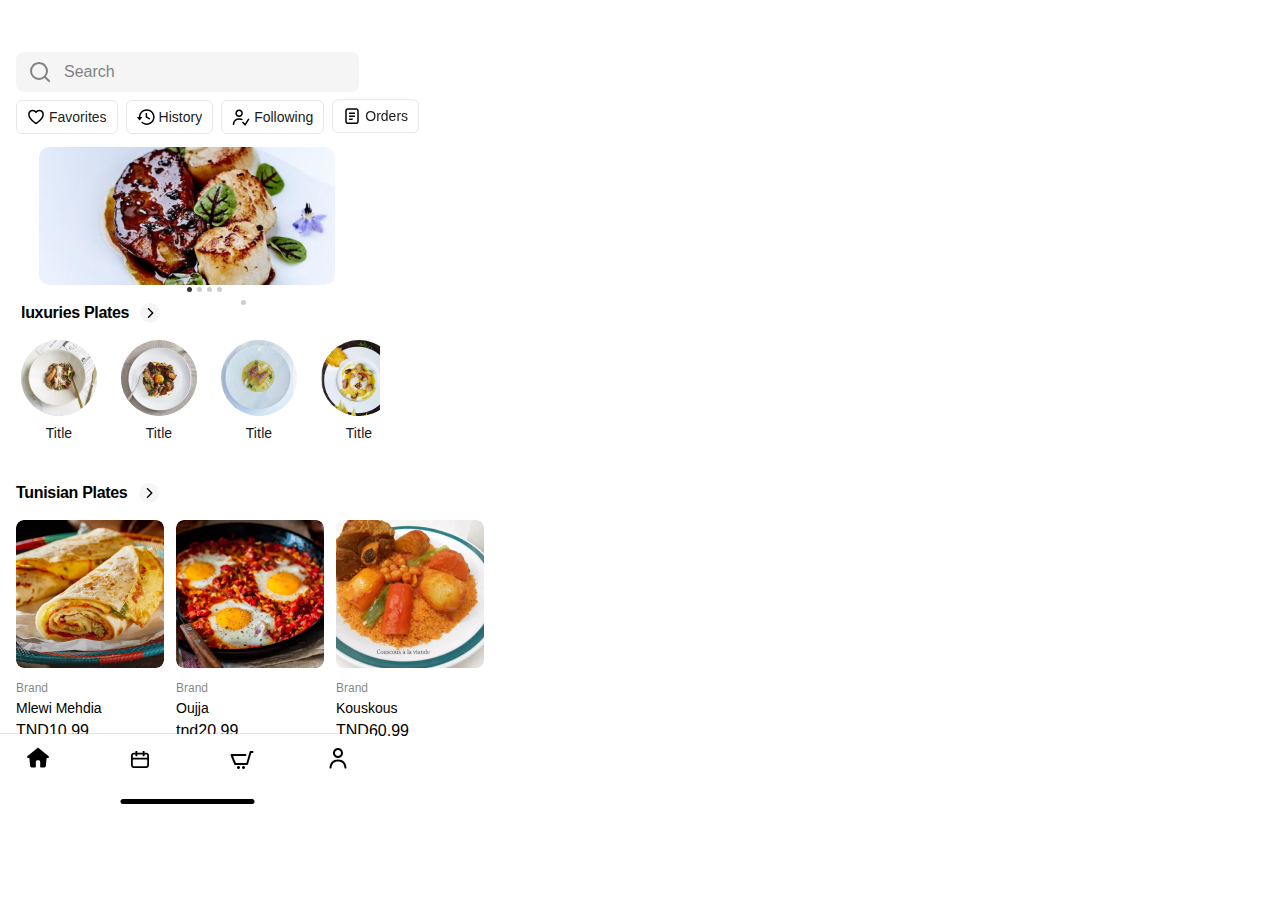
<file: index.html>
<!DOCTYPE html>
<html lang="en">
<head>
  <meta charset="UTF-8">
  <title>page accueil</title>
  <meta http-equiv="X-UA-Compatible" content="IE=edge">
  <meta name="viewport" content="width=device-width, initial-scale=1.0">
  <link rel="stylesheet" href="./vars.css">
  <link rel="stylesheet" href="./style.css">
  <style>
   a,
   button,
   input,
   select,
   h1,
   h2,
   h3,
   h4,
   h5,
   * {
       box-sizing: border-box;
       margin: 0;
       padding: 0;
       border: none;
       text-decoration: none;
       background: none;
   
       -webkit-font-smoothing: antialiased;
   }
   
   menu, ol, ul {
       list-style-type: none;
       margin: 0;
       padding: 0;
   }
   
   .pill, .tab-bar-item, .tab-bar-item2, .tab-bar-item3, .tab-bar-item4 {
       cursor: pointer;
       user-select: none;
   }
   </style>
  <title>Document</title>
  <script src="https://cdnjs.cloudflare.com/ajax/libs/gsap/3.12.5/gsap.min.js"></script>
</head>
<body>
  <div class="accueil">
    <div class="title">
      <div class="luxuries-plates">luxuries Plates</div>
      <div class="chevron">
        <div class="container"></div>
        <img class="icon-chevron" src="icon-chevron0.svg" />
      </div>
    </div>
    <div class="carousel">
      <div class="item">
        <div
          class="image"
          style="
            background: url(image0.png) center;
            background-size: cover;
            background-repeat: no-repeat;
          "
        >
          <img class="image-2" src="image-20.png" />
        </div>
        <div class="title2">Title</div>
      </div>
      <div class="item">
        <div
          class="image"
          style="
            background: url(image1.png) center;
            background-size: cover;
            background-repeat: no-repeat;
          "
        >
          <img class="image-3" src="image-30.png" />
        </div>
        <div class="title2">Title</div>
      </div>
      <div class="item">
        <div
          class="image"
          style="
            background: url(image2.png) center;
            background-size: cover;
            background-repeat: no-repeat;
          "
        >
          <img class="image-4" src="image-40.png" />
        </div>
        <div class="title2">Title</div>
      </div>
      <div class="item">
        <div
          class="image"
          style="
            background: url(image3.png) center;
            background-size: cover;
            background-repeat: no-repeat;
          "
        >
          <img class="image-5" src="image-50.png" />
        </div>
        <div class="title2">Title</div>
      </div>
    </div>
    <div class="pagination">
      <div class="selected"></div>
      <div class="default"></div>
      <div class="default"></div>
      <div class="default"></div>
    </div>
    <div class="default2"></div>
    <img class="image-1" src="image-10.png" />
    <div class="header">
      <div class="tunisian-plates">Tunisian Plates</div>
      <div class="group-123201">
        <div class="ellipse-160"></div>
        <img
          class="icon-chevron-right-slim-ltr"
          src="icon-chevron-right-slim-ltr0.svg"
        />
      </div>
    </div>
    <div class="carousel2">
      <div class="card">
        <img class="image2" src="image4.png" />
        <div class="info">
          <div class="brand">Brand</div>
          <div class="mlewi-mehdia">Mlewi Mehdia</div>
          <div class="tnd-10-99">TND10.99</div>
        </div>
      </div>
      <div class="card">
        <img class="image2" src="image5.png" />
        <div class="info">
          <div class="brand">Brand</div>
          <div class="oujja">Oujja</div>
          <div class="tnd-20-99">tnd20.99</div>
        </div>
      </div>
      <div class="card">
        <img class="image3" src="image6.png" />
        <div class="info">
          <div class="brand">Brand</div>
          <div class="kouskous">Kouskous</div>
          <div class="tnd-60-99">TND60.99</div>
        </div>
      </div>
    </div>
    <div class="title3">
      <div class="title4">Title</div>
      <div class="chevron">
        <div class="bg"></div>
        <img class="icon-chevron2" src="icon-chevron1.svg" />
      </div>
    </div>
    <div class="carousel3">
      <img class="image4" src="image7.png" />
      <img class="image4" src="image8.png" />
      <img class="image4" src="image9.png" />
      <img class="image5" src="image10.png" />
    </div>
    <div class="pills">
      <div class="pill">
        <div class="icon-label">
          <img class="icon-favorite" src="icon-favorite0.svg" />
          <div class="label">Favorites</div>
        </div>
      </div>
      <div class="pill">
        <div class="icon-label">
          <img class="icon-history" src="icon-history0.svg" />
          <div class="label2">History</div>
        </div>
      </div>
      <div class="pill">
        <div class="icon-label">
          <img class="icon-following" src="icon-following0.svg" />
          <div class="label2">Following</div>
        </div>
      </div>
      <div class="pill">
        <div class="icon-label">
          <img class="icon-order" src="icon-order0.svg" />
          <div class="label2">Orders</div>
        </div>
      </div>
    </div>
    <div class="search">
      <img class="search2" src="search1.svg" />
      <div class="label3">Search</div>
    </div>
    <div class="tab-bar">
      <div class="tabs">
        <div class="tab-bar-item">
          <img class="icon-tab-home-fill" src="icon-tab-home-fill0.svg" />
        </div>
        <div class="tab-bar-item2">
          <img
            class="iconmonstr-shopping-cart-2-1"
            src="iconmonstr-shopping-cart-2-10.svg"
          />
        </div>
        <div class="tab-bar-item3">
          <img class="icon-person" src="icon-person0.svg" />
        </div>
        <div class="tab-bar-item4">
          <img class="icon-calendar" src="icon-calendar0.svg" />
        </div>
      </div>
      <div class="home-indicator">
        <div class="home-indicator2"></div>
      </div>
    </div>
    <div class="tab-bar">
      <div class="tabs">
        <div class="tab-bar-item">
          <img class="icon-tab-home-fill2" src="icon-tab-home-fill1.svg" />
        </div>
        <div class="tab-bar-item2">
          <img
            class="iconmonstr-shopping-cart-2-12"
            src="iconmonstr-shopping-cart-2-11.svg"
          />
        </div>
        <div class="tab-bar-item3">
          <img class="icon-person2" src="icon-person1.svg" />
        </div>
        <div class="tab-bar-item4">
          <img class="icon-calendar2" src="icon-calendar1.svg" />
        </div>
      </div>
      <div class="home-indicator">
        <div class="home-indicator2"></div>
      </div>
    </div>
  </div>
  
  <script>
    // Animate pills/buttons on hover
    const pills = document.querySelectorAll('.pill');
    
    pills.forEach(pill => {
        pill.addEventListener('mouseenter', () => {
            gsap.to(pill, {
                scale: 1.1,
                duration: 0.3,
                ease: "power2.out"
            });
        });
        
        pill.addEventListener('mouseleave', () => {
            gsap.to(pill, {
                scale: 1,
                duration: 0.3,
                ease: "power2.in"
            });
        });
    });

    // Animate tab bar items on click
    const tabItems = document.querySelectorAll('.tab-bar-item, .tab-bar-item2, .tab-bar-item3, .tab-bar-item4');
    
    tabItems.forEach(item => {
        item.addEventListener('click', () => {
            gsap.to(item, {
                scale: 0.8,
                duration: 0.1,
                yoyo: true,
                repeat: 1,
                ease: "power2.inOut"
            });
        });
    });

    // Initial animation when page loads
    gsap.from('.pills .pill', {
        y: 50,
        opacity: 0,
        duration: 0.5,
        stagger: 0.1,
        ease: "back.out(1.7)"
    });
  </script>
</body>
</html>
</file>
<file: vars.css>
/* Figma Styles of your File */
:root {
  /* Colors */
  /* Fonts */
  /* Effects */
}
</file>
<file: style.css>
.accueil,
.accueil * {
  box-sizing: border-box;
}
.accueil {
  background: #ffffff;
  height: 812px;
  position: relative;
  overflow: hidden;
}
.row {
  position: absolute;
  inset: 0;
}
.title {
  padding: 8px 16px 8px 16px;
  display: flex;
  flex-direction: row;
  gap: 10px;
  align-items: center;
  justify-content: flex-start;
  width: 375px;
  position: absolute;
  left: 5px;
  top: 294px;
  overflow: hidden;
}
.luxuries-plates {
  color: #000000;
  text-align: left;
  font-family: "Inter-SemiBold", sans-serif;
  font-size: 16px;
  line-height: 140%;
  letter-spacing: -0.02em;
  font-weight: 600;
  position: relative;
  display: flex;
  align-items: center;
  justify-content: flex-start;
}
.chevron {
  flex-shrink: 0;
  width: 20px;
  height: 20px;
  position: static;
}
.container {
  background: var(--var-color-bg-secondary, #f5f5f5);
  border-radius: 50%;
  width: 20px;
  height: 20px;
  position: absolute;
  left: 135px;
  top: 9px;
}
.icon-chevron {
  width: 7px;
  height: 14px;
  position: absolute;
  left: 142px;
  top: 12px;
  overflow: visible;
}
.carousel {
  padding: 8px 16px 8px 16px;
  display: flex;
  flex-direction: row;
  gap: 24px;
  align-items: flex-start;
  justify-content: flex-start;
  width: 375px;
  position: absolute;
  left: 5px;
  top: 332px;
  overflow: hidden;
}
.item {
  border-radius: 4px;
  display: flex;
  flex-direction: column;
  gap: 8px;
  align-items: center;
  justify-content: center;
  flex-shrink: 0;
  position: relative;
}
.image {
  background: linear-gradient(to left, #f7f7f7, #f7f7f7);
  border-radius: 38px;
  flex-shrink: 0;
  width: 76px;
  height: 76px;
  position: relative;
  overflow: hidden;
}
.image-2 {
  width: 83px;
  height: 76px;
  position: absolute;
  left: 0px;
  top: 0px;
  object-fit: cover;
  aspect-ratio: 83/76;
}
.title2 {
  color: var(--light-text-textprimary, #161823);
  text-align: center;
  font-family: "Inter-Medium", sans-serif;
  font-size: 14px;
  line-height: 140%;
  letter-spacing: 0.0097em;
  font-weight: 500;
  position: relative;
  width: 76px;
}
.image-3 {
  width: 76px;
  height: 76px;
  position: absolute;
  left: 0px;
  top: 0px;
  object-fit: cover;
  aspect-ratio: 1;
}
.image-4 {
  width: 72px;
  height: 76px;
  position: absolute;
  left: 0px;
  top: 0px;
  object-fit: cover;
  aspect-ratio: 72/76;
}
.image-5 {
  width: 71px;
  height: 76px;
  position: absolute;
  left: 1px;
  top: 0px;
  object-fit: cover;
  aspect-ratio: 71/76;
}
.pagination {
  display: flex;
  flex-direction: row;
  gap: 5px;
  align-items: center;
  justify-content: center;
  position: absolute;
  left: 187px;
  top: 287px;
  overflow: hidden;
}
.selected {
  background: rgba(0, 0, 0, 0.8);
  border-radius: 50%;
  flex-shrink: 0;
  width: 5px;
  height: 5px;
  position: relative;
}
.default {
  background: rgba(0, 0, 0, 0.2);
  border-radius: 50%;
  flex-shrink: 0;
  width: 5px;
  height: 5px;
  position: relative;
}
.default2 {
  background: rgba(0, 0, 0, 0.2);
  border-radius: 50%;
  width: 5px;
  height: 5px;
  position: absolute;
  left: 241px;
  top: 300px;
}
.image-1 {
  border-radius: 10px;
  width: 296px;
  height: 138px;
  position: absolute;
  left: 39px;
  top: 147px;
  object-fit: cover;
  aspect-ratio: 296/138;
}
.header {
  padding: 8px 16px 8px 16px;
  display: flex;
  flex-direction: row;
  gap: 10px;
  align-items: center;
  justify-content: flex-start;
  width: 375px;
  position: absolute;
  left: 0px;
  top: 474px;
  overflow: hidden;
}
.tunisian-plates {
  color: #000000;
  text-align: left;
  font-family: "Inter-SemiBold", sans-serif;
  font-size: 16px;
  line-height: 140%;
  letter-spacing: -0.02em;
  font-weight: 600;
  position: relative;
  display: flex;
  align-items: center;
  justify-content: flex-start;
}
.group-123201 {
  flex-shrink: 0;
  width: 20px;
  height: 20px;
  position: static;
}
.ellipse-160 {
  background: var(--var-color-bg-secondary, #f5f5f5);
  border-radius: 50%;
  width: 20px;
  height: 20px;
  position: absolute;
  left: 139px;
  top: 9px;
}
.icon-chevron-right-slim-ltr {
  width: 7px;
  height: 14px;
  position: absolute;
  left: 146px;
  top: 12px;
  overflow: visible;
}
.carousel2 {
  padding: 8px 16px 8px 16px;
  display: flex;
  flex-direction: row;
  gap: 12px;
  align-items: center;
  justify-content: flex-start;
  position: absolute;
  left: 0px;
  top: 512px;
}
.card {
  display: flex;
  flex-direction: column;
  gap: 12px;
  align-items: flex-start;
  justify-content: center;
  flex-shrink: 0;
  position: relative;
  overflow: hidden;
}
.image2 {
  border-radius: 8px;
  flex-shrink: 0;
  width: 148px;
  height: 148px;
  position: relative;
  object-fit: cover;
}
.info {
  display: flex;
  flex-direction: column;
  gap: 2px;
  align-items: flex-start;
  justify-content: flex-start;
  align-self: stretch;
  flex-shrink: 0;
  position: relative;
}
.brand {
  color: rgba(0, 0, 0, 0.5);
  text-align: left;
  font-family: "Inter-Regular", sans-serif;
  font-size: 12px;
  line-height: 140%;
  font-weight: 400;
  position: relative;
  align-self: stretch;
  display: flex;
  align-items: center;
  justify-content: flex-start;
  text-overflow: ellipsis;
  overflow: hidden;
}
.mlewi-mehdia {
  color: #000000;
  text-align: left;
  font-family: "Inter-Regular", sans-serif;
  font-size: 14px;
  line-height: 140%;
  font-weight: 400;
  position: relative;
  align-self: stretch;
  display: flex;
  align-items: center;
  justify-content: flex-start;
  text-overflow: ellipsis;
  overflow: hidden;
}
.tnd-10-99 {
  color: #000000;
  text-align: left;
  font-family: "Inter-Medium", sans-serif;
  font-size: 16px;
  line-height: 140%;
  font-weight: 500;
  position: relative;
  align-self: stretch;
  display: flex;
  align-items: center;
  justify-content: flex-start;
  text-overflow: ellipsis;
  overflow: hidden;
}
.oujja {
  color: #000000;
  text-align: left;
  font-family: "Inter-Regular", sans-serif;
  font-size: 14px;
  line-height: 140%;
  font-weight: 400;
  position: relative;
  align-self: stretch;
  display: flex;
  align-items: center;
  justify-content: flex-start;
  text-overflow: ellipsis;
  overflow: hidden;
}
.tnd-20-99 {
  color: #000000;
  text-align: left;
  font-family: "Inter-Medium", sans-serif;
  font-size: 16px;
  line-height: 140%;
  font-weight: 500;
  position: relative;
  align-self: stretch;
  display: flex;
  align-items: center;
  justify-content: flex-start;
  text-overflow: ellipsis;
  overflow: hidden;
}
.image3 {
  background: linear-gradient(to left, #f7f7f7, #f7f7f7);
  border-radius: 8px;
  flex-shrink: 0;
  width: 148px;
  height: 148px;
  position: relative;
  object-fit: cover;
}
.kouskous {
  color: #000000;
  text-align: left;
  font-family: "Inter-Regular", sans-serif;
  font-size: 14px;
  line-height: 140%;
  font-weight: 400;
  position: relative;
  align-self: stretch;
  display: flex;
  align-items: center;
  justify-content: flex-start;
  text-overflow: ellipsis;
  overflow: hidden;
}
.tnd-60-99 {
  color: #000000;
  text-align: left;
  font-family: "Inter-Medium", sans-serif;
  font-size: 16px;
  line-height: 140%;
  font-weight: 500;
  position: relative;
  align-self: stretch;
  display: flex;
  align-items: center;
  justify-content: flex-start;
  text-overflow: ellipsis;
  overflow: hidden;
}
.title3 {
  padding: 8px 16px 8px 16px;
  display: flex;
  flex-direction: row;
  gap: 10px;
  align-items: center;
  justify-content: flex-start;
  width: 375px;
  position: absolute;
  left: 0px;
  top: 767px;
  overflow: hidden;
}
.title4 {
  color: #000000;
  text-align: left;
  font-family: "Inter-SemiBold", sans-serif;
  font-size: 16px;
  line-height: 140%;
  letter-spacing: -0.02em;
  font-weight: 600;
  position: relative;
  display: flex;
  align-items: center;
  justify-content: flex-start;
}
.bg {
  background: var(--var-color-bg-secondary, #f5f5f5);
  border-radius: 50%;
  width: 20px;
  height: 20px;
  position: absolute;
  left: 60px;
  top: 9px;
}
.icon-chevron2 {
  width: 7px;
  height: 14px;
  position: absolute;
  left: 67px;
  top: 12px;
  overflow: visible;
}
.carousel3 {
  padding: 8px 16px 8px 16px;
  display: flex;
  flex-direction: row;
  gap: 12px;
  align-items: center;
  justify-content: flex-start;
  position: absolute;
  left: 0px;
  top: 805px;
}
.image4 {
  background: linear-gradient(to left, #f7f7f7, #f7f7f7);
  border-radius: 8px;
  flex-shrink: 0;
  width: 96px;
  height: 96px;
  position: relative;
  object-fit: cover;
}
.image5 {
  border-radius: 8px;
  flex-shrink: 0;
  width: 96px;
  height: 96px;
  position: relative;
  object-fit: cover;
}
.pills {
  display: flex;
  flex-direction: row;
  gap: 8px;
  align-items: center;
  justify-content: flex-start;
  position: absolute;
  left: 16px;
  top: 100px;
}
.pill {
  border-radius: 6px;
  border-style: solid;
  border-color: var(--var-color-border, #e6e6e6);
  border-width: 1px;
  padding: 5px 10px 5px 10px;
  display: flex;
  flex-direction: column;
  gap: 10px;
  align-items: flex-start;
  justify-content: flex-start;
  flex-shrink: 0;
  position: relative;
  overflow: hidden;
}
.icon-label {
  display: flex;
  flex-direction: row;
  gap: 4px;
  align-items: center;
  justify-content: flex-start;
  flex-shrink: 0;
  position: relative;
}
.icon-favorite {
  flex-shrink: 0;
  width: 18px;
  height: 18px;
  position: relative;
  overflow: visible;
}
.label {
  color: var(--var-color-text, rgba(0, 0, 0, 0.9));
  text-align: left;
  font-family: "Inter-Medium", sans-serif;
  font-size: 14px;
  line-height: 22px;
  font-weight: 500;
  position: relative;
  text-overflow: ellipsis;
  overflow: hidden;
  white-space: nowrap;
}
.icon-history {
  flex-shrink: 0;
  width: 18px;
  height: 18px;
  position: relative;
  overflow: visible;
}
.label2 {
  color: #1a1a1a;
  text-align: left;
  font-family: "Inter-Medium", sans-serif;
  font-size: 14px;
  line-height: 22px;
  font-weight: 500;
  position: relative;
  text-overflow: ellipsis;
  overflow: hidden;
  white-space: nowrap;
}
.icon-following {
  flex-shrink: 0;
  width: 18px;
  height: 18px;
  position: relative;
  overflow: visible;
}
.icon-order {
  flex-shrink: 0;
  width: 18px;
  height: 18px;
  position: relative;
  overflow: visible;
}
.search {
  background: var(--var-color-bg-secondary, #f5f5f5);
  border-radius: 8px;
  padding: 8px 16px 8px 12px;
  display: flex;
  flex-direction: row;
  gap: 12px;
  align-items: center;
  justify-content: flex-start;
  width: 343px;
  height: 40px;
  position: absolute;
  left: 16px;
  top: 52px;
}
.search2 {
  flex-shrink: 0;
  width: 24px;
  height: 24px;
  position: relative;
  overflow: visible;
}
.label3 {
  color: #828282;
  text-align: left;
  font-family: var(--presets-body2-font-family, "Inter-Regular", sans-serif);
  font-size: var(--presets-body2-font-size, 16px);
  line-height: var(--presets-body2-line-height, 24px);
  font-weight: var(--presets-body2-font-weight, 400);
  position: relative;
  flex: 1;
  text-overflow: ellipsis;
  overflow: hidden;
  white-space: nowrap;
}
.tab-bar {
  background: #ffffff;
  width: 375px;
  height: 78px;
  position: absolute;
  left: 0px;
  top: 734px;
  box-shadow: 0px -0.5px 0px 0px rgba(0, 0, 0, 0.1);
  backdrop-filter: blur(10px);
}
.tabs {
  height: 44px;
  position: absolute;
  right: 0px;
  left: 0px;
  top: 0px;
  overflow: hidden;
}
.tab-bar-item {
  padding: 12px 26px 8px 26px;
  display: flex;
  flex-direction: row;
  gap: 10px;
  align-items: flex-start;
  justify-content: flex-start;
  position: absolute;
  left: calc(50% - 187.5px);
  top: 0px;
}
.icon-tab-home-fill {
  flex-shrink: 0;
  width: 24px;
  height: 24px;
  position: relative;
  overflow: visible;
}
.tab-bar-item2 {
  padding: 12px 26px 8px 26px;
  display: flex;
  flex-direction: row;
  gap: 10px;
  align-items: flex-start;
  justify-content: flex-start;
  position: absolute;
  left: calc(50% - -16.5px);
  top: 2px;
}
.iconmonstr-shopping-cart-2-1 {
  flex-shrink: 0;
  width: 24px;
  height: 24px;
  position: relative;
  overflow: visible;
}
.tab-bar-item3 {
  padding: 12px 26px 8px 26px;
  display: flex;
  flex-direction: row;
  gap: 10px;
  align-items: flex-start;
  justify-content: flex-start;
  position: absolute;
  left: calc(50% - -112.5px);
  top: 0px;
}
.icon-person {
  flex-shrink: 0;
  width: 24px;
  height: 24px;
  position: relative;
  overflow: visible;
}
.tab-bar-item4 {
  padding: 12px 26px 8px 26px;
  display: flex;
  flex-direction: row;
  gap: 10px;
  align-items: flex-start;
  justify-content: flex-start;
  position: absolute;
  left: calc(50% - 85.5px);
  top: 2px;
}
.icon-calendar {
  flex-shrink: 0;
  width: 24px;
  height: 24px;
  position: relative;
  overflow: visible;
}
.home-indicator {
  width: 375px;
  height: 34px;
  position: absolute;
  left: 50%;
  translate: -50%;
  bottom: 0px;
}
.home-indicator2 {
  background: #000000;
  border-radius: 100px;
  width: 134px;
  height: 5px;
  position: absolute;
  left: 50%;
  translate: -50%;
  bottom: 8px;
}
.icon-tab-home-fill2 {
  flex-shrink: 0;
  width: 24px;
  height: 24px;
  position: relative;
  overflow: visible;
}
.iconmonstr-shopping-cart-2-12 {
  flex-shrink: 0;
  width: 24px;
  height: 24px;
  position: relative;
  overflow: visible;
}
.icon-person2 {
  flex-shrink: 0;
  width: 24px;
  height: 24px;
  position: relative;
  overflow: visible;
}
.icon-calendar2 {
  flex-shrink: 0;
  width: 24px;
  height: 24px;
  position: relative;
  overflow: visible;
}
</file>
